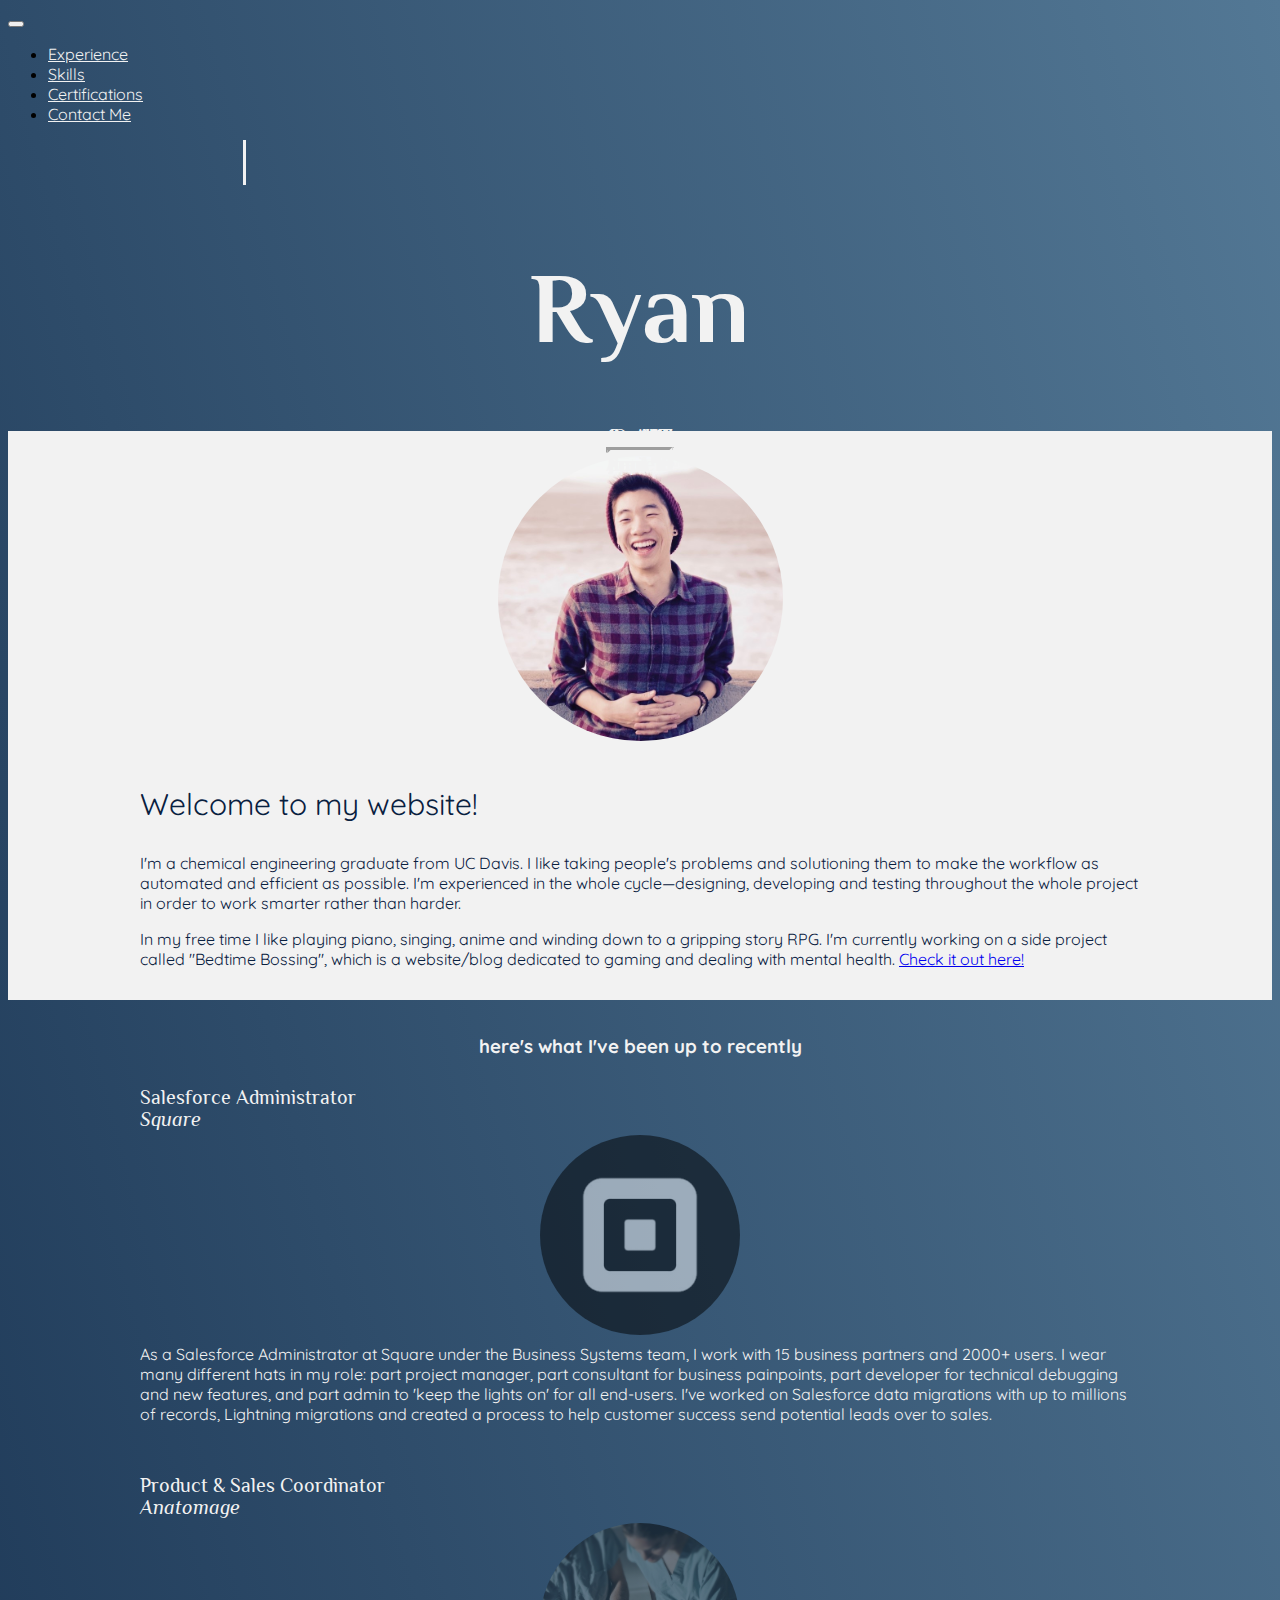
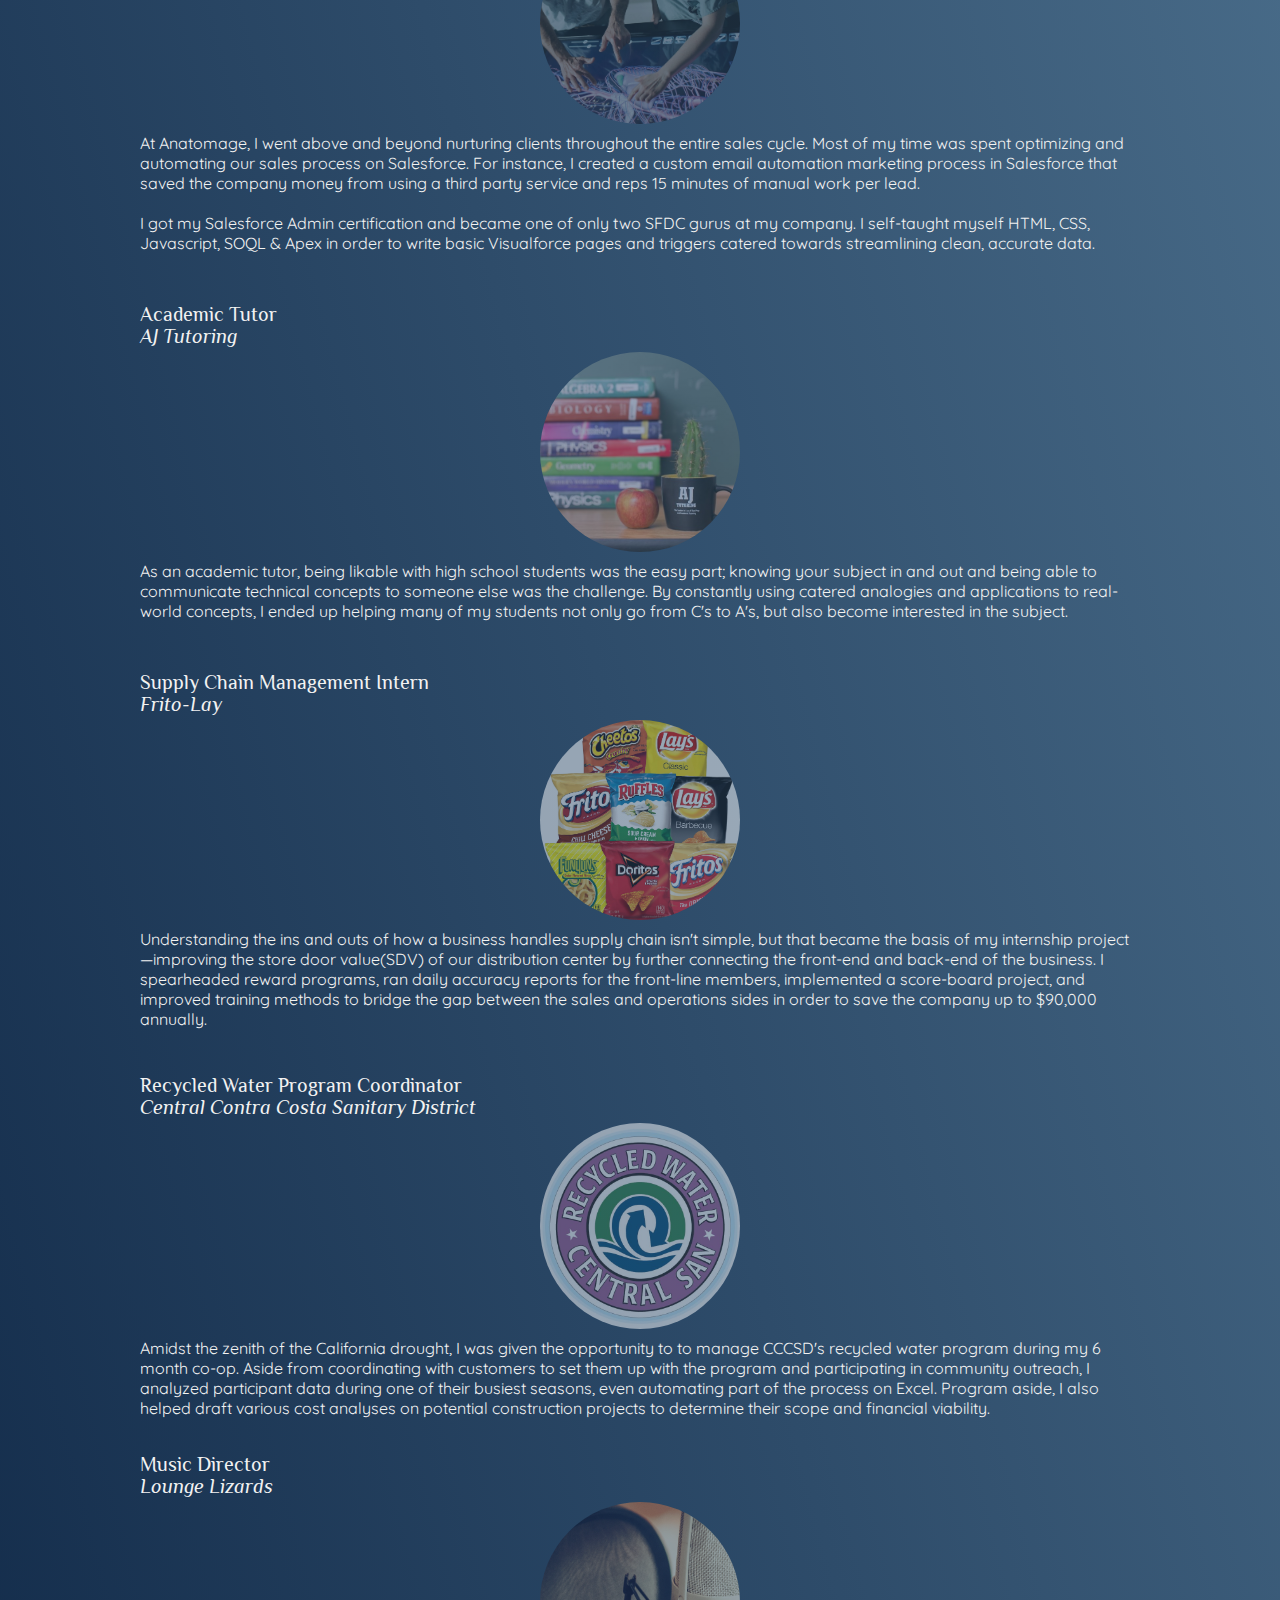
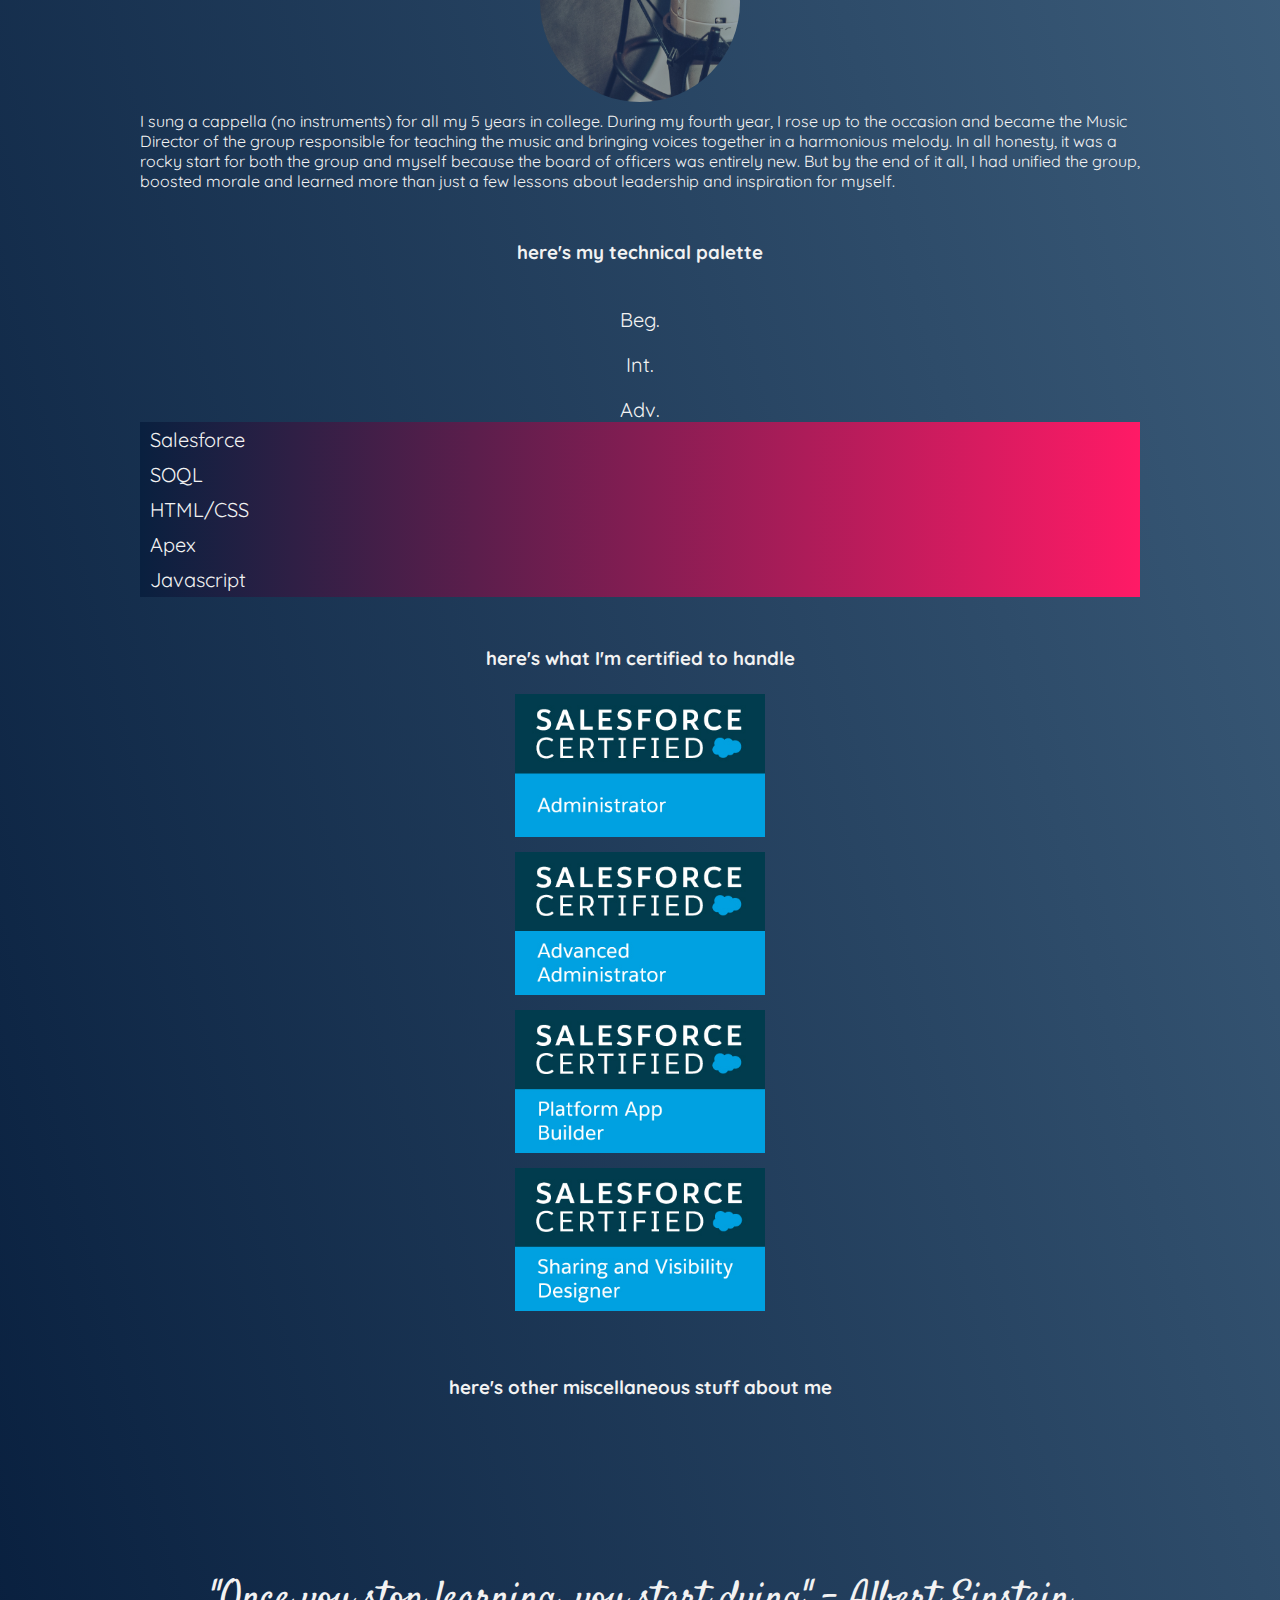
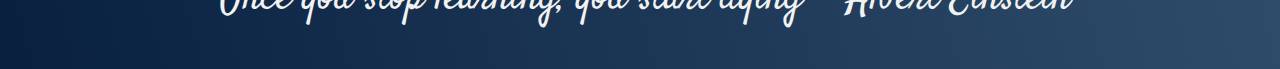
<file: index.html>
<!DOCTYPE HTML>
<html>
<head>
<!-- Global site tag (gtag.js) - Google Analytics -->
<script async src="https://www.googletagmanager.com/gtag/js?id=UA-135751739-1"></script>
<script>
  window.dataLayer = window.dataLayer || [];
  function gtag(){dataLayer.push(arguments);}
  gtag('js', new Date());

  gtag('config', 'UA-135751739-1');
</script>
<meta name="viewport" content="width=device-width, initial-scale=1">
<meta content="text/html; charset=iso-8859-2" http-equiv="Content-Type">
<script src="https://ajax.googleapis.com/ajax/libs/jquery/3.3.1/jquery.min.js"></script>
<link rel="stylesheet"
href="https://use.fontawesome.com/releases/v5.7.2/css/all.css" integrity="sha384-fnmOCqbTlWIlj8LyTjo7mOUStjsKC4pOpQbqyi7RrhN7udi9RwhKkMHpvLbHG9Sr" crossorigin="anonymous">
<link rel="stylesheet"
href="https://stackpath.bootstrapcdn.com/bootstrap/4.2.1/css/bootstrap.min.css" integrity="sha384-GJzZqFGwb1QTTN6wy59ffF1BuGJpLSa9DkKMp0DgiMDm4iYMj70gZWKYbI706tWS" crossorigin="anonymous">
<link href="https://fonts.googleapis.com/css?family=Dancing+Script|Quicksand|Josefin+Slab|Philosopher|Satisfy|Julius+Sans+One|Spectral" rel="stylesheet">
<link rel="stylesheet" href="resume.css">
<link rel="icon" href="images/musicicon.png">
<title> Ryan J. Chen </title>
</head>        
<body>        
    <nav class="navbar navbar-expand-md hamb">
        <button class="navbar-toggler" type="button" data-toggle="collapse" data-target="#navbarNav" aria-controls="navbarNav" aria-expanded="false" aria-label="Toggle navigation">
            <span><i class="fas fa-bars"></i></span>
            <span><i class="fas fa-bars"></i></span>
        </button>
        <div class="collapse navbar-collapse" id="navbarNav">
            <ul class="navbar-nav">
                <li class="nav-item">
                    <a class="nav-link" href="#experience">Experience</a>
                </li>
                <li class="nav-item">
                    <a class="nav-link" href="#skills">Skills</a>
                </li>
                <li class="nav-item">
                    <a class="nav-link" href="#certifications">Certifications</a>
                </li>
                <li class="nav-item">
                    <a class="nav-link" href="#contact">Contact Me</a>
                </li>
            </ul>
        </div>    
    </nav>    
    <div class="title">
    <h3 class="hi" id="title"><span class="blinker"></span></h3>
    <h1 class="name">Ryan</h1>
    </div>
    <div class="header">
        <article class="page-wrapper">
            <section class="container-fluid">
                <section class="row about align-items-center">
                    <div class="col-md-6 slideshow">
                            <img class="titleimage mySlides fade" src="images/landsend.jpg" alt="landsend">
                            <img class="titleimage mySlides fade" src="images/cupmain.jpg" alt="cupmain">
                            <img class="titleimage mySlides fade" src="images/singing.jpg" alt="singing">
                    </div>
                    <div class="col-md-6">
                        <p style="font-size:30px">Welcome to my website!</p>
                        <p>I'm a chemical engineering graduate from UC Davis. I like taking people's problems and solutioning them to make the workflow as automated and efficient as possible. I'm experienced in the whole cycle&mdash;designing, developing and testing throughout the whole project in order to work smarter rather than harder.</p>

                        <p>In my free time I like playing piano, singing, anime and winding down to a gripping story RPG. I'm currently working on a side project called "Bedtime Bossing", which is a website/blog dedicated to gaming and dealing with mental health. <a href="bedtimebossing.com">Check it out here!</a></p>
                    </div>
                </section>
            </section>
        </article>
    </div>

    <article class="page-wrapper">
        <h3 class="sections" id="experience">here's what I've been up to recently</h3>
        <section class="container-fluid experience">
            <span class="jobinfo">Salesforce Administrator</span><br>
            <span class="jobinfo"><i>Square</i></span>
            <section class="row align-items-center">
              <div class="col-md-4 jobinfo">
                    <img class="expimage" src=images/square.jpg.png alt="square">
                    <span class="centered date"> April '19<hr>Present</span>
              </div>
              <div class="col-md-8">
                  <span>As a Salesforce Administrator at Square under the Business Systems team, I work with 15 business partners and 2000+ users. I wear many different hats in my role: part project manager, part consultant for business painpoints, part developer for technical debugging and new features, and part admin to 'keep the lights on' for all end-users. I've worked on Salesforce data migrations with up to millions of records, Lightning migrations and created a process to help customer success send potential leads over to sales.</span>
              </div>
            </section>
        </section>
        <section class="container-fluid experience">
            <span class="jobinfo">Product &amp; Sales Coordinator</span><br>
            <span class="jobinfo"><i>Anatomage</i></span>
            <section class="row align-items-center">
                <!--.experience gives some padding between the images-->
                <div class="col-md-4 jobinfo" style="vertical-align:center;">
                    <img class="expimage" src="images/anatomagetable.jpg" alt="anatomagetable">
                    <span class="centered date">Oct '17<hr>April '19</span>
                    </div>
                <div class="col-md-8">
                    <span>At Anatomage, I went above and beyond nurturing clients throughout the entire sales cycle. Most of my time was spent optimizing and automating our sales process on Salesforce. For instance, I created a custom email automation marketing process in Salesforce that saved the company money from using a third party service and reps 15 minutes of manual work per lead. <br/><br/>I got my Salesforce Admin certification and became one of only two SFDC gurus at my company. I self-taught myself HTML, CSS, Javascript, SOQL &amp; Apex in order to write basic Visualforce pages and triggers catered towards streamlining clean, accurate data.</span>
                </div>
            </section>
        </section>
        <section class="container-fluid experience">
            <span class="jobinfo">Academic Tutor</span><br>
            <span class="jobinfo"><i>AJ Tutoring</i></span>
            <section class="row align-items-center">
              <div class="col-md-4 jobinfo">
                    <img class="expimage" src="images/ajtutoring.jpg" alt="ajtutoring">
                    <span class="centered date"> Sept '17<hr>June '18 </span>
              </div>
              <div class="col-md-8">
                  <span>As an academic tutor, being likable with high school students was the easy part; knowing your subject in and out and being able to communicate technical concepts to someone else was the challenge. By constantly using catered analogies and applications to real-world concepts, I ended up helping many of my students not only go from C's to A's, but also become interested in the subject. </span>
              </div>
            </section>
        </section>
        <section class="container-fluid experience">
            <span class="jobinfo">Supply Chain Management Intern</span><br>
            <span class="jobinfo"><i>Frito-Lay</i></span>
            <section class="row align-items-center">
              <div class="col-md-4 jobinfo">
                <img class="expimage" src="images/fritolay.jpg" alt="fritolay">
                  <span class="centered date">Jun '16<hr>Sept '16</span>
              </div>
              <div class="col-md-8">
                  <span>Understanding the ins and outs of how a business handles supply chain isn't simple, but that became the basis of my internship project&#8212;improving the store door value(SDV) of our distribution center by further connecting the front-end and back-end of the business. I spearheaded reward programs, ran daily accuracy reports for the front-line members, implemented a score-board project, and improved training methods to bridge the gap between the sales and operations sides in order to save the company up to $90,000 annually.</span>
              </div>
             </section>
        </section>
        <section class="container-fluid spacing">
            <span class="jobinfo">Recycled Water Program Coordinator</span><br>
            <span class="jobinfo"><i>Central Contra Costa Sanitary District</i></span>
            <section class="row align-items-center">
              <div class="col-md-4 jobinfo">
                <img class="expimage" src="images/centralsan.jpg" alt="centralsan">
                <span class="centered date">Jan '16<hr>June '16</span>
              </div>
              <div class="col-md-8">
                  <span>Amidst the zenith of the California drought, I was given the opportunity to to manage CCCSD's recycled water program during my 6 month co-op. Aside from coordinating with customers to set them up with the program and participating in community outreach, I analyzed participant data during one of their busiest seasons, even automating part of the process on Excel. Program aside, I also helped draft various cost analyses on potential construction projects to determine their scope and financial viability.</span>
              </div>
            </section>
        </section>
        <section class="container-fluid spacing">
            <span class="jobinfo">Music Director</span><br>
            <span class="jobinfo"><i>Lounge Lizards</i></span>
            <section class="row">    
              <div class="col-md-4 jobinfo">
                <img class="expimage" src="images/acappella.jpg" alt="acappella">
                  <span class="centered date">Sept '15<hr>June '16</span>
              </div>
              <div class="col-md-8">
                  <span>I sung a cappella (no instruments) for all my 5 years in college. During my fourth year, I rose up to the occasion and became the Music Director of the group responsible for teaching the music and bringing voices together in a harmonious melody. In all honesty, it was a rocky start for both the group and myself because the board of officers was entirely new. But by the end of it all, I had unified the group, boosted morale and learned more than just a few lessons about leadership and inspiration for myself.</span>
              </div>
            </section>
        </section>
        <!--<h3 class="sections">here's what I've built from scratch</h3>
        <section class="container-fluid spacing" id="projects">
            <div class="row projectlevels" align="center">
                <div class="col">
                    <p> Design </p>
                </div>
                <div class="col">
                    <p> Develop </p>
                </div>
                <div class="col">
                    <p> Test </p>
                </div>
            </div>
        </section>-->
        <h3 class="sections" id="skills">here's my technical palette</h3>
        <section class="container-fluid spacing">
            <div class="row levels">
                <div class="col-3">
                </div>
                <div class="col-3">
                    <p>Beg.</p>
                </div>
                <div class="col-3">
                    <p>Int.</p>
                </div>
                <div class="col-3">
                    <p>Adv.</p>
                </div>
            </div>
            <div class="row hardskills hiddenSFDC">
                <div class="col">
                    <span>Salesforce</span>
                </div>
            </div>
            <div class="row hardskills hiddenSOQL">
                <div class="col">
                    <span>SOQL</span>
                </div>
            </div>
            <div class="row hardskills hiddenHTML-CSS">
                <div class="col">
                    <span>HTML/CSS</span>
                </div>
            </div>
            <div class="row hardskills hiddenApex">
                <div class="col">
                    <span>Apex</span>
                </div>
            </div>
            <div class="row hardskills hiddenJS">
                <div class="col">
                    <span>Javascript</span>
                </div>
            </div>
        </section>
        <!--<h3 class="sections">here's my soft palette</h3>
        <section class="container-fluid spacing">
            <div class="row levels">
                <div class="col-3">
                    Adv.
                </div>
                <div class="col-3">
                    <p>Int.</p>
                </div>
                <div class="col-3">
                    <p>Beg.</p>
                </div>
                <div class="col-3">
                    <p></p>
                </div>
            </div>
            <div class="row softskills bsa">
                <div class="col">
                    <span>Business Systems Analysis</span>
                </div>
            </div>
            <div class="row softskills ps">
                <div class="col">
                    <span>Problem Solving</span>
                </div>
            </div>
            <div class="row float-right softskills pm">
                <div class="col">
                    <span>Project Management</span>
                </div>
            </div>
            <div class="row float-right softskills comm">
                <div class="col">
                    <span>Communication</span>
                </div>
            </div>
            <div class="row float-right softskills tm">
                <div class="col">
                    <span>Time-management</span>
                </div>
            </div>
        </section>-->
        <h3 class="sections" id="certifications">here's what I'm certified to handle</h3>
        <section class="container-fluid spacing">
            <section class="row">
                <div class="col-md cert" >
                    <img style="max-width:250px" src="images/sfdcadmin.jpg" alt="SFDCcertification" class="current">
                    <span class="centered date">Dec '18</span>
                </div>
                <div class="col-md cert" >
                    <img style="max-width:250px" src="images/sfdcadvadmin.jpg" alt="SFDCcertification" class="current">
                    <span class="centered date">Oct '19</span>
                </div>
                <div class="col-md cert" >
                    <img style="max-width:250px" src="images/sfdcappbuilder.jpg" alt="SFDCcertification" class="current">
                    <span class="centered date">Nov '19</span>
                </div>
                <div class="col-md cert">
                    <img style="max-width:250px" src="images/sfdcsharing.jpg"
                    alt="SFDCcertification" class="current">
                    <span class="centered date">May '20</span>
                </div>
            </section>
        </section>
        <h3 class="sections" id="contact"> here's other miscellaneous stuff about me</h3> 
        <section class="container-fluid spacing sections">
            <a href="mailto:ryfchen@ucdavis.edu"><i class="far fa-envelope icons"></i></a>
            <a href="https://www.linkedin.com/in/ryanjchen" target="_blank"><i class="fab fa-linkedin icons"></i></a>
            <a href="/files/Resume%20-%20Ryan%20C.pdf" target="_blank"><i class="far fa-file-alt icons"></i></a>
            <a href="https://soundcloud.com/ohryanthehunter/tracks" target="_blank"><i class="fab fa-soundcloud icons"></i></a>
            <a href="https://bedtimebossing.com" target="_blank"><i class="fa fa-gamepad icons"></i></a>
        </section> 
    </article>
    
    
    <section class="quote"> 
        <p>"Once you stop learning, you start dying" - Albert Einstein</p>
    </section>
    
<script src="https://code.jquery.com/jquery-3.3.1.slim.min.js" integrity="sha384-q8i/X+965DzO0rT7abK41JStQIAqVgRVzpbzo5smXKp4YfRvH+8abtTE1Pi6jizo" crossorigin="anonymous"></script>
<script src="https://cdnjs.cloudflare.com/ajax/libs/popper.js/1.14.7/umd/popper.min.js" integrity="sha384-UO2eT0CpHqdSJQ6hJty5KVphtPhzWj9WO1clHTMGa3JDZwrnQq4sF86dIHNDz0W1" crossorigin="anonymous"></script>
<script src="https://stackpath.bootstrapcdn.com/bootstrap/4.3.1/js/bootstrap.min.js" integrity="sha384-JjSmVgyd0p3pXB1rRibZUAYoIIy6OrQ6VrjIEaFf/nJGzIxFDsf4x0xIM+B07jRM" crossorigin="anonymous"></script>
<script src="resume.js"></script>

</body>
</html>
</file>
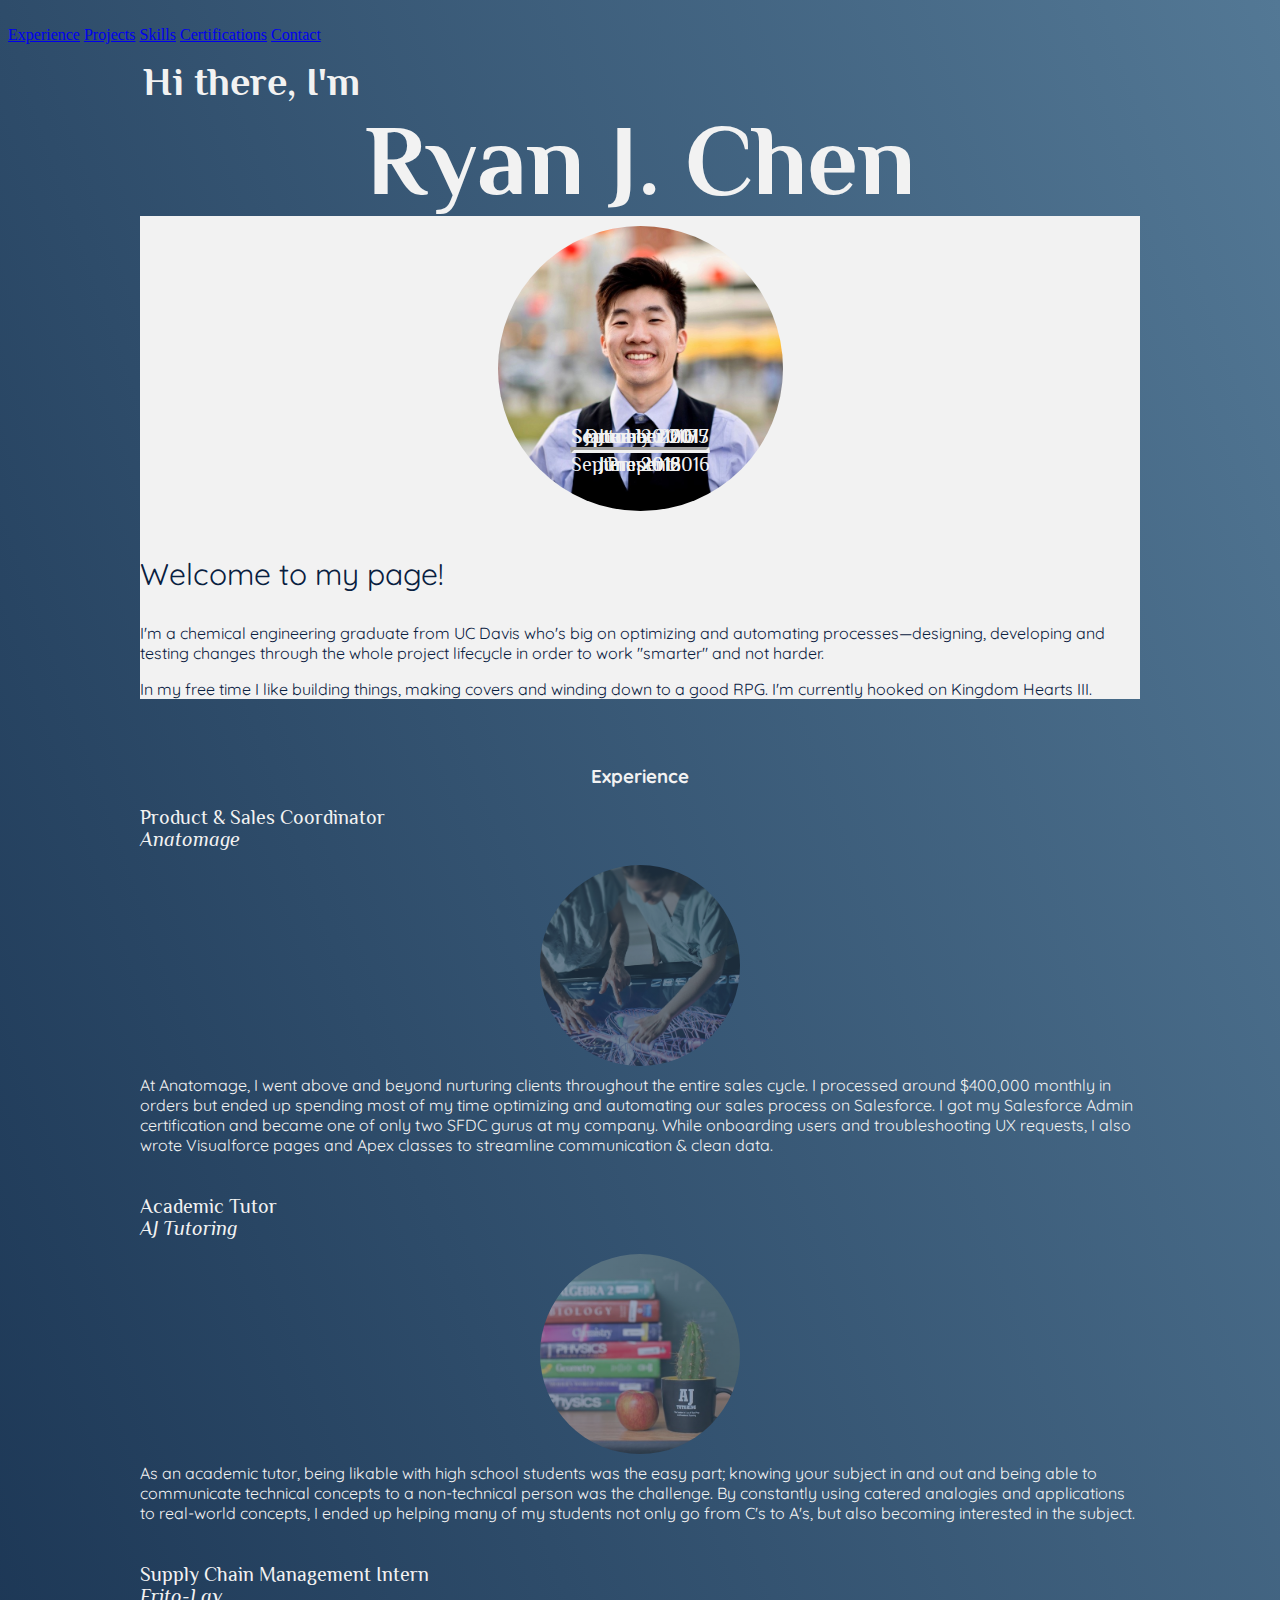
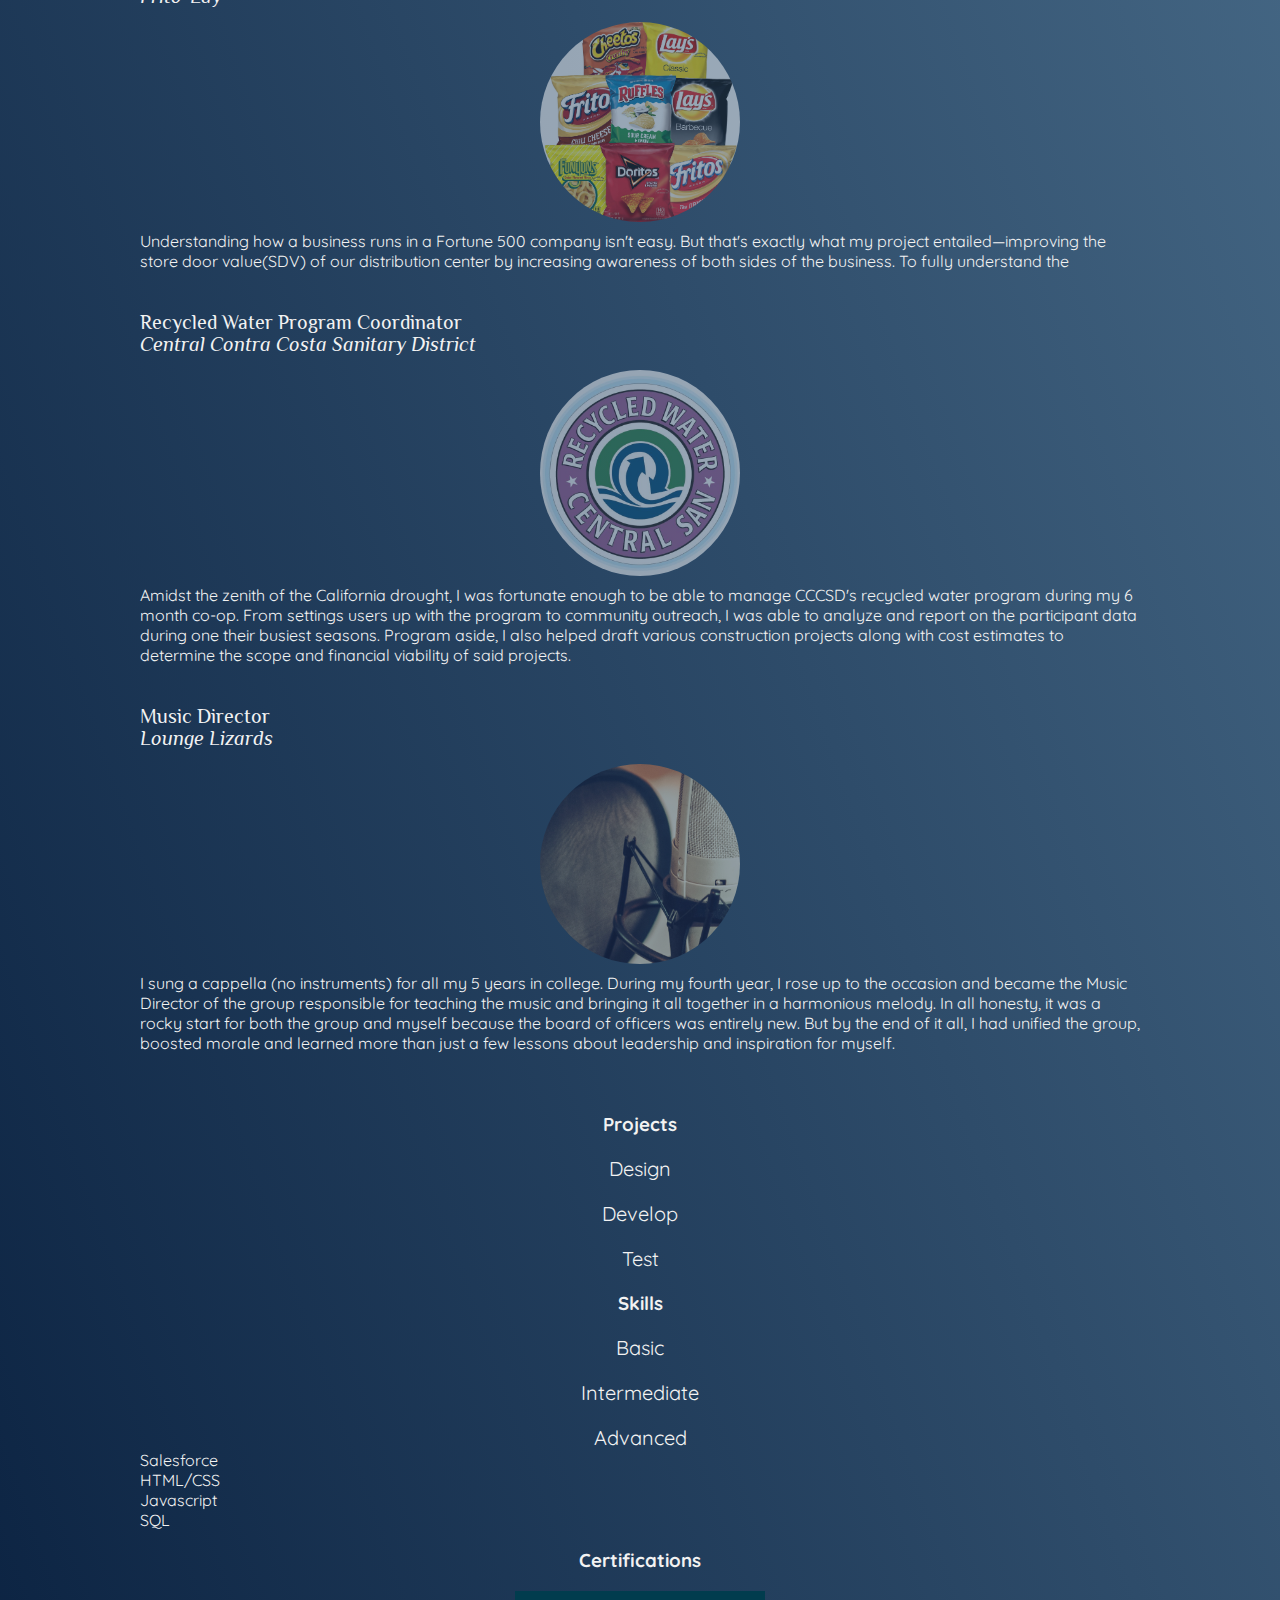
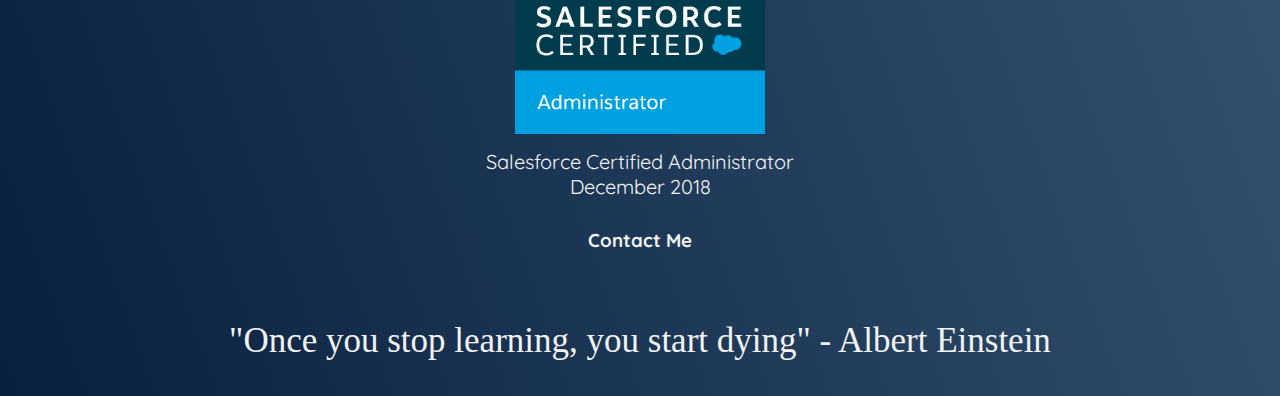
<file: resume.html>
<!DOCTYPE HTML>
<html>
<head>
<script src="resume.js">alert("This alert box was called with the onload event");</script>
<link rel="stylesheet" href="https://stackpath.bootstrapcdn.com/bootstrap/4.2.1/css/bootstrap.min.css" integrity="sha384-GJzZqFGwb1QTTN6wy59ffF1BuGJpLSa9DkKMp0DgiMDm4iYMj70gZWKYbI706tWS" crossorigin="anonymous">   
<link href="https://fonts.googleapis.com/css?family=Dancing+Script|Quicksand|Josefin+Slab|Philosopher|Julius+Sans+One|Spectral" rel="stylesheet">
<link rel="stylesheet" href="resume.css">
<title> Ryan J. Chen </title>
<!-- this was only done because css body background color was not working -->
</head>

    
    
<nav class="sidenav">
    <a href="#experience">Experience</a>
    <a href="#projects">Projects</a>
    <a href="#skills">Skills</a>
    <a href="#certifications">Certifications</a>
    <a href="#contact">Contact</a>
</nav>
    
<body>
    <article class="page-wrapper">
    <h3 class="title hi" id="title">Hi there, I'm</h3>
    <h1 class="title name">Ryan J. Chen</h1>
    <header class="header">
        <!--<article class="page-wrapper">-->
            <section class="container-fluid">
                <section class="row about">
                    <div class="col-md-6 slideshow">
                        <div class="mySlides">
                            <img class="titleimage" src="images/cupmain.jpg" alt="cupmain">
                       </div>
                        <div class="mySlides ">
                            <img class="titleimage" src="images/landsend.jpg" alt="landsend">
                        </div>
                        <div class="mySlides">
                            <img class="titleimage" src="images/singing.jpg" alt="singing">
                        </div>
                        <!--<a class="prev" onclick="plusSlides(-1)">&#10094;</a>
                        <a class="next" onclick="plusSlides(1)">&#10095;</a>-->
                    </div>
                    <div class="col-md-6">
                        <p style="font-size:30px">Welcome to my page!</p>
                        <p> I'm a chemical engineering graduate from UC Davis who's big on optimizing and automating processes—designing, developing and testing changes through the whole project lifecycle in order to work "smarter" and not harder.</p>

                        <p>In my free time I like building things, making covers and winding down to a good RPG. I'm currently hooked on Kingdom Hearts III.</p>
                    </div>
                </section>
            </section>   
    </header>
    </article>

    <article class="page-wrapper">
        <h3 class="sections">Experience</h3> 
        <section class="container-fluid" id="experience">
            <span class="jobinfo">Product &amp; Sales Coordinator</span><br>
            <span class="jobinfo"><i>Anatomage</i></span>
            <section class="row experience">
                <!--.experience gives some padding between the images-->
                <div class="col-md-4 jobinfo">
                    <img class="expimage" src="images/anatomagetable.jpg" alt="anatomagetable">
                    <!--alt is for the text that shows when you can't see the image-->
                    <span class="centered date">October 2017<hr>Present</span>
                    </div>
                <div class="col-md-8">
                    <span>At Anatomage, I went above and beyond nurturing clients throughout the entire sales cycle. I processed around $400,000 monthly in orders but ended up spending most of my time optimizing and automating our sales process on Salesforce. I got my Salesforce Admin certification and became one of only two SFDC gurus at my company. While onboarding users and troubleshooting UX requests, I also wrote Visualforce pages and Apex classes to streamline communication &amp; clean data.</span>
                </div>
            </section>
            <span class="jobinfo">Academic Tutor</span><br>
            <span class="jobinfo"><i>AJ Tutoring</i></span>
            <section class="row experience">
              <div class="col-md-4 jobinfo">
                    <img class="expimage" src="images/ajtutoring.jpg" alt="ajtutoring">
                    <span class="centered date"> September 2017<hr>June 2018 </span>
              </div>
              <div class="col-md-8">
                  <span>As an academic tutor, being likable with high school students was the easy part; knowing your subject in and out and being able to communicate technical concepts to a non-technical person was the challenge. By constantly using catered analogies and applications to real-world concepts, I ended up helping many of my students not only go from C's to A's, but also becoming interested in the subject. </span>
              </div>
            </section>
            <span class="jobinfo">Supply Chain Management Intern</span><br>
            <span class="jobinfo"><i>Frito-Lay</i></span>
            <section class="row experience">
              <div class="col-md-4 jobinfo">
                <img class="expimage" src="images/fritolay.jpg" alt="fritolay">
                  <span class="centered date">June 2016<hr>Septemper 2016</span>
              </div>
              <div class="col-md-8">
                  <span>Understanding how a business runs in a Fortune 500 company isn't easy. But that's exactly what my project entailed&#8212;improving the store door value(SDV) of our distribution center by increasing awareness of both sides of the business. To fully understand the </span>
              </div>
             </section>
            <span class="jobinfo">Recycled Water Program Coordinator</span><br>
            <span class="jobinfo"><i>Central Contra Costa Sanitary District</i></span>
            <section class="row experience">
              <div class="col-md-4 jobinfo">
                <img class="expimage" src="images/centralsan.jpg" alt="centralsan">
                <span class="centered date">January 2016<hr>June 2016</span>
              </div>
              <div class="col-md-8">
                  <span>Amidst the zenith of the California drought, I was fortunate enough to be able to manage CCCSD's recycled water program during my 6 month co-op. From settings users up with the program to community outreach, I was able to analyze and report on the participant data during one their busiest seasons. Program aside, I also helped draft various construction projects along with cost estimates to determine the scope and financial viability of said projects.</span>
              </div>
            </section>
            <span class="jobinfo">Music Director</span><br>
            <span class="jobinfo"><i>Lounge Lizards</i></span>
            <section class="row experience">    
              <div class="col-md-4 jobinfo">
                <img class="expimage" src="images/acappella.jpg" alt="acappella">
                  <span class="centered date">September 2015<hr>June 2016</span>
              </div>
              <div class="col-md-8">
                  <span>I sung a cappella (no instruments) for all my 5 years in college. During my fourth year, I rose up to the occasion and became the Music Director of the group responsible for teaching the music and bringing it all together in a harmonious melody. In all honesty, it was a rocky start for both the group and myself because the board of officers was entirely new. But by the end of it all, I had unified the group, boosted morale and learned more than just a few lessons about leadership and inspiration for myself.</span>
              </div>
            </section>
        </section>
        <h3 class="sections">Projects</h3>
        <section class="container-fluid projects" id="projects">
            <div class="row projectlevels" align="center">
                <div class="col">
                    <p> Design </p>
                </div>
                <div class="col">
                    <p> Develop </p>
                </div>
                <div class="col">
                    <p> Test </p>
                </div>
            </div>
        </section>
        <h3 class="sections">Skills</h3>
        <section class="container-fluid" id="skills">
            <div class="row levels">
                <div class="col-sm-1">
<!-- makes an empty column so the first category is moved forward-->
                </div>
                <div class="col-sm-3">
                    <p>Basic</p>
                </div>
                <div class="col-sm-4">
                    <p>Intermediate</p>
                </div>
                <div class="col-sm-4">
                    <p>Advanced</p>
                </div>
            </div>
            <div class="row skills SFDC">
            <!-- you can have multiple classes but they there can only be one class tag but not two ids. also if you want to split up classes, you can just add a space between them -->
                <span> Salesforce </span>
            </div>
            <div class="row skills HTML">
                <span>HTML/CSS </span>
            </div>
            <div class="row skills JS">
                <span> Javascript </span>
            </div>
            <div class="row skills SQL">
                <span> SQL </span>
            </div>
        </section>
        <h3 class="sections"> Certifications </h3>
        <section class="container-fluid" id="certifications">
            <section class="row">
                <div class="col-md-auto cert" >
                    <img style="max-width:250px" src="images/sfdccert.jpg" alt="SFDCcertification">
                </div>
                <div class="col-md-auto cert">
                    Salesforce Certified Administrator <br> December 2018
                </div>
            </section>
        </section>
        <h3 class="sections"> Contact Me </h3> 
        <section class="container-fluid" id="contact">
        </section> 
    </article>
    
    
    <section class="quote"> 
        <p style="font-size:35px">"Once you stop learning, you start dying" - Albert Einstein</p>
    </section>



</body> 
</html>
</file>
<file: resume.css>
body {
    background:linear-gradient(to top right, #09203f 0%, #537895 100%);
}
.header{
    background-color:#f2f2f2;
}
.title{
    margin:0 auto;
    font-family: Philosopher;
    color:#f2f2f2;
    max-width: 800px;
    padding:0 30px 0 30px
}
.hamb{
    font-family:Quicksand;
}
.navbar i{
    color:#f2f2f2;
    padding:0 0 0 0px;
}
.navbar a:hover{
    color:#b3b3b3;
}
.page-wrapper {
    margin:0 auto;
    font-family: Quicksand;
    padding:15px 50px 15px 50px;
    color:#f2f2f2;
    max-width: 1000px;
    min-width: 375px;
/* use . for classes, # for ids */
}
@keyframes title {0% {width:0%;} 100% {width:100%;}}
.hi {
    position:relative;
    font-size:40px;
    /*border-right: 3px solid;
    display:inline-block;*/
    padding: 0 0 0 2.5px;
    margin:0;
}
.blinker{
    animation-name:blinker;
    animation-iteration-count:3;
    animation-duration:.8s;
    animation-fill-mode:forwards;
    border-right:3px solid;
    /*display:inline-block;
    width: 8px;
    height:50px;*/
}
@keyframes blinker {from {opacity:1;} to {opacity:0;}}
.name{
    font-size:100px;
    position:relative;
    text-align:center;
    animation-name:name;
    animation-duration:8s;
    -o-animation-name:name;
    -o-animation-duration:8s;
    -moz-animation-name:name;
    -moz-animation-duration:8s;
    -webkit-animation-name:name;
    -webkit-animation-duration:8s;
}
@keyframes name {0%{opacity:0;} 90%{opacity:0;} 100%{opacity:1;}}
@-o-keyframes name {0%{opacity:0;} 90%{opacity:0;} 100%{opacity:1;}}
@-moz-keyframes name {0%{opacity:0;} 90%{opacity:0;} 100%{opacity:1;}}
@-webkit-keyframes name {0%{opacity:0;} 90%{opacity:0;} 100%{opacity:1;}}
.about{
    margin-left: 100x;
    margin-right: 100x;
    /*border-style: solid;
    border-color: #ffffff; */
    color:#09203f;
}
.titleimage{
    position:relative;
    border-radius:50%;
    max-width:285px;
    padding:10px;
    height:auto;
}
@media screen and (max-width: 600px){
    .titleimage{
        max-width:240px;
        padding:5px;
    }
}
.slideshow{
    text-align:center;
    vertical-align:middle;

}
.mySlides:not(:first-child){
    display:none;
}
.fade{
    -webkit-animation-name:fade;
    -webkit-animation-duration:7s;
    animation-name:fade;
    animation-duration:7s;
    -o-animation-name:fade;
    -o-animation-duration:7s;
    -moz-animation-name:fade;
    -moz-animation-duration:7s;
}
@keyframes fade{0%{opacity:.3;}30%{opacity:1;}100%{opacity:1;}}
@-moz-keyframes fade{0%{opacity:.3;}30%{opacity:1;}100%{opacity:1;}}
@-webkit-keyframes fade{0%{opacity:.3;}30%{opacity:1;}100%{opacity:1;}}
@-o-keyframes fade{0%{opacity:.3;}30%{opacity:1;}100%{opacity:1;}}
.prev, .next{
    position:relative;
    cursor:pointer;
    overflow:hidden;
    font-weight:bold;
    font-size:20px;
    user-select:none;
    padding:8px;
    opacity:0.5;
    color:#ffffff;
    bottom: 150px;
}
.next{
}
.prev{ 
}
.prev:hover, .next:hover{
    background-color:rgba(0,0,0,0.5);
}
hr{
    color:#ffffff;
    border-width:3px;
    border-color:#f2f2f2;
    margin-top:0;
    margin-bottom:0;
}
/* p vs span. span makes it so there is no spacing between. p will have it like a line break */
.sections{
    color:#f2f2f2;
    font-family: Quicksand;
    text-align:center;
}
.spacing{
    padding: 5px 0 30px 0;
}
.jobinfo{
    font-family: Philosopher;
    text-align:center;
    font-size:20px;
}
.jobinfo:hover .date{
    opacity:0;
}
.jobinfo:hover .expimage{
    opacity:1;
}
.experience{
    padding: 10px 0 40px 0;
}
.expimage{
    position:relative;
    border-radius:50%;
    max-width:200px;
    height:auto;
    opacity:0.5;
    padding: 5px 0 5px 0;
}
.date{
    font-size:20px;
    /*background-color:rgba(0,68,102,0.5);
    padding:10px;*/
}
.centered{
    position: absolute;
    top: 50%;
    left: 50%;
    transform: translate(-50%, -50%);
}
.projects{
    color:#f2f2f2;
}
.projectlevels{
    font-size:20px;
}
.levels{
    font-size: 20px;
    text-align:center;
    color:#f2f2f2;
    padding:0 0 0 0;
}
 .levels p{
        margin-bottom: 0;
}
@media screen and (max-width:600px){
    .levels{
        font-size:20px;
    }
}
.hidden{
    
}
.hardskills{
    font-size: 20px;
    background: linear-gradient(to left, #ff1a66 0%, #09203f 100%);*/
    border-style:solid;
    border-color: #09203f;
    padding: 5px 0px 5px 10px;
}
.hardskills .col{
    padding:0px;
}
    /* can do color gradients in any direction and multiple ones as well. */
.SFDC{
    width:100%;
    -webkit-animation: SFDC 4s ease;
    -moz-animation: SFDC 4s ease;
    -o-animation: SFDC 4s ease;
    animation: SFDC 4s ease;
}
.HTML-CSS{
    width:75%;
    -webkit-animation: HTML-CSS 4s ease;
    -moz-animation: HTML-CSS 4s ease;
    -o-animation: HTML-CSS 4s ease;
    animation: HTML-CSS 4s ease;
}
.JS{
    width:55%;
    -webkit-animation: JS 4s ease;
    -moz-animation: JS 4s ease;
    -o-animation: JS 4s ease;
    animation: JS 4s ease;
}
.SOQL{
    width:90%;
    -webkit-animation: SOQL 4s ease;
    -moz-animation: SOQL 4s ease;
    -o-animation: SOQL 4s ease;
    animation: SOQL 4s ease;
}
.Apex{
    width:65%;
    -webkit-animation: Apex 4s ease;
    -moz-animation: Apex 4s ease;
    -o-animation: Apex 4s ease;
    animation: Apex 4s ease;    
}
@keyframes SFDC {0% {width:0%;} 100% {width:100%;}}
@-moz-keyframes SFDC {0% {width:0%;} 100% {width:100%;}}
@-webkit-keyframes SFDC {0% {width:0%;} 100% {width:100%;}}
@-o-keyframes SFDC {0% {width:0%;} 100% {width:100%;}}

@keyframes HTML-CSS {0% {width:0%;} 100% {width:75%;}}
@-moz-keyframes HTML-CSS {0% {width:0%;} 100% {width:75%;}}
@-webkit-keyframes HTML-CSS {0% {width:0%;} 100% {width:75%;}}
@-o-keyframes HTML-CSS {0% {width:0%;} 100% {width:75%;}}

@keyframes JS {0% {width:0%;} 100% {width:55%;}}
@-moz-keyframes JS {0% {width:0%;} 100% {width:55%;}}
@-webkit-keyframes JS {0% {width:0%;} 100% {width:55%;}}
@-o-keyframes JS {0% {width:0%;} 100% {width:55%;}}

@keyframes SOQL {0% {width:0%;} 100% {width:90%;}}
@-moz-keyframes SOQL {0% {width:0%;} 100% {width:90%;}}
@-webkit-keyframes SOQL {0% {width:0%;} 100% {width:90%;}}
@-o-keyframes SOQL {0% {width:0%;} 100% {width:90%;}}

@keyframes Apex {0% {width:0%;} 100% {width:65%;}}
@-moz-keyframes Apex {0% {width:0%;} 100% {width:65%;}}
@-webkit-keyframes Apex {0% {width:0%;} 100% {width:65%;}}
@-o-keyframes Apex {0% {width:0%;} 100% {width:65%;}}

.softskills{
    font-size: 20px;
    background: linear-gradient(to right, #ff1a66 0%, #09203f 100%);*/
    border-style:solid;
    border-color: #09203f;
    padding: 5px 5px 5px 10px;
}
.softskills .col{
    text-align:right;
    padding:0;

}
    /* can do color gradients in any direction and multiple ones as well. */
.bsa{
    width:100%;
    -webkit-animation: bsa 4s ease;
    -moz-animation: bsa 4s ease;
    -o-animation: bsa 4s ease;
    animation: bsa 4s ease;
}
.pm{
    width:75%;
    align-items:right;
    -webkit-animation: pm 4s ease;
    -moz-animation: pm 4s ease;
    -o-animation: pm 4s ease;
    animation: pm 4s ease;
}
.comm{
    width:55%;
    -webkit-animation: comm 4s ease;
    -moz-animation: comm 4s ease;
    -o-animation: comm 4s ease;
    animation: comm 4s ease;
}
.tm{
    width:95%;
    -webkit-animation: tm 4s ease;
    -moz-animation: tm 4s ease;
    -o-animation: tm 4s ease;
    animation: tm 4s ease;
}
.ps{
    width:65%;
    -webkit-animation: ps 4s ease;
    -moz-animation: ps 4s ease;
    -o-animation: ps 4s ease;
    animation: ps 4s ease;    
}
@keyframes bsa {0% {width:0%;} 100% {width:100%;}}
@-moz-keyframes bsa {0% {width:0%;} 100% {width:100%;}}
@-webkit-keyframes bsa {0% {width:0%;} 100% {width:100%;}}
@-o-keyframes bsa {0% {width:0%;} 100% {width:100%;}}

@keyframes pm {0% {width:75%;} 100% {width:0%;}}
@-moz-keyframes pm {0% {width:75%;} 100% {width:0%;}}
@-webkit-keyframes pm {0% {width:75%;} 100% {width:0%;}}
@-o-keyframes pm {0% {width:75%;} 100% {width:0%;}}

@keyframes comm {0% {width:0%;} 100% {width:55%;}}
@-moz-keyframes comm {0% {width:0%;} 100% {width:55%;}}
@-webkit-keyframes comm {0% {width:0%;} 100% {width:55%;}}
@-o-keyframes comm {0% {width:0%;} 100% {width:55%;}}

@keyframes tm {0% {width:0%;} 100% {width:95%;}}
@-moz-keyframes tm {0% {width:0%;} 100% {width:95%;}}
@-webkit-keyframes tm {0% {width:0%;} 100% {width:95%;}}
@-o-keyframes tm {0% {width:0%;} 100% {width:95%;}}

@keyframes ps {0% {width:0%;} 100% {width:65%;}}
@-moz-keyframes ps {0% {width:0%;} 100% {width:65%;}}
@-webkit-keyframes ps {0% {width:0%;} 100% {width:65%;}}
@-o-keyframes ps {0% {width:0%;} 100% {width:65%;}}


.cert{
    padding-bottom: 10px;
    text-align: center;
    font-size:20px;
}
.cert .current{
    opacity:1;
}
.cert .upcoming{
    opacity:.5;
}
.cert:hover .current{
    opacity:.5;
}
.cert:hover .date{
    opacity:1;
}
.cert .date{
    opacity:0;
}


.icons{
    font-size: 50px;
    padding: 0 20px 0 20px;
    text-decoration: none;
    color:#f2f2f2;
}
@media screen and (max-width:600px){
    .icons{
    font-size: 40px;
        padding: 0 10px 0 10px;
    }
}
.icons:hover{
    color:#ff1a66;
}
#contact{
    text-align:center;
}
.navbar-nav li a{
    color:#f2f2f2;
}
.quote {
    text-align:center;
    color:#f2f2f2;
    font-family:Satisfy;
    font-size: 40px;
}
</file>
